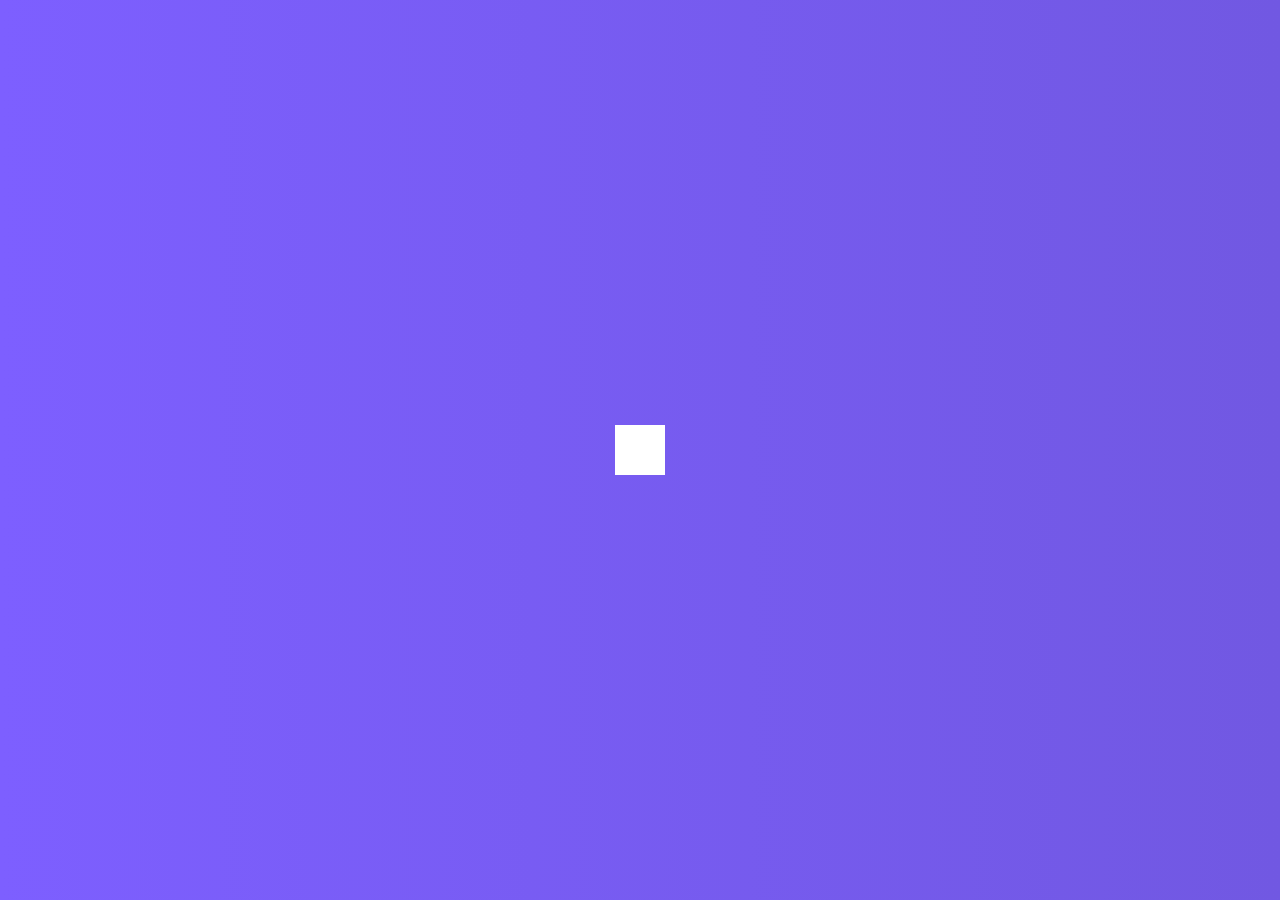
<file: hidden-search-widget/index.html>
<!DOCTYPE html>
<html lang="en">
  <head>
    <meta charset="UTF-8" />
    <meta name="viewport" content="width=device-width, initial-scale=1.0" />
    <link
      rel="stylesheet"
      href="https://cdnjs.cloudflare.com/ajax/libs/font-awesome/5.14.0/css/all.min.css"
      integrity="sha512-1PKOgIY59xJ8Co8+NE6FZ+LOAZKjy+KY8iq0G4B3CyeY6wYHN3yt9PW0XpSriVlkMXe40PTKnXrLnZ9+fkDaog=="
      crossorigin="anonymous"
    />
    <link rel="stylesheet" href="style.css" />
    <title>Hidden Search</title>
  </head>
  <body>
    <div class="search">
      <input class="input" type="text" placeholder="Search..." />
      <button class="btn">
        <i class="fas fa-search"></i>
      </button>
    </div>
    <script src="script.js"></script>
  </body>
</html>
</file>
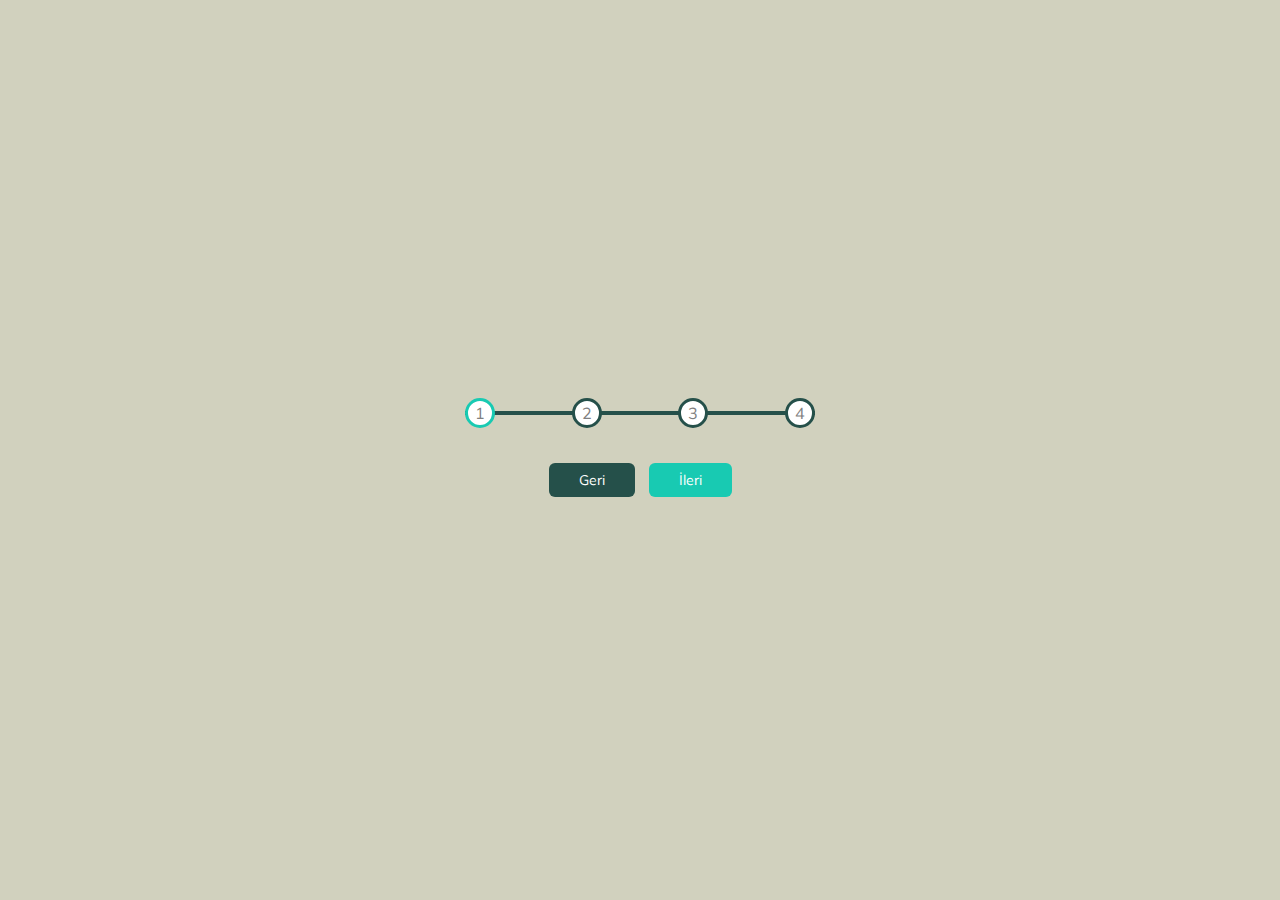
<file: progress-steps/index.html>
<!DOCTYPE html>
<html lang="tr">

<head>
    <meta charset="UTF-8">
    <meta name="viewport" content="width=device-width, initial-scale=1.0">
    <link rel="stylesheet" href="style.css">
    <title>Progress Steps</title>
</head>

<body>
    <div class="container">
        <div class="progress-container">
            <div class="progress" id="progress"></div>
            <div class="circle active">1</div>
            <div class="circle">2</div>
            <div class="circle">3</div>
            <div class="circle">4</div>

        </div>
        <button class="btn" id="prev" disabled>Geri</button>
        <button class="btn" id="next">İleri</button>
    </div>
    <script src="script.js" type="text/javascript"></script>
</body>

</html>
</file>
<file: hidden-search-widget/style.css>
@import url("https://fonts.googleapis.com/css2?family=Roboto:wght@400;700&display=swap");

* {
  box-sizing: border-box;
}

body {
  background-image: linear-gradient(90deg, #7d5fff, #7158e2);
  font-family: "Roboto", sans-serif;
  display: flex;
  align-items: center;
  justify-content: center;
  height: 100vh;
  overflow: hidden;
  margin: 0;
}
.search {
  position: relative;
  height: 50px;
}
.search .input {
  background-color: white;
  border: 0;
  font-size: 18px;
  padding: 15px;
  height: 50px;
  width: 50px;
  transition: width 0.3s ease;
}
.btn {
  background-color: white;
  border: 0;
  cursor: pointer;
  font-size: 24px;
  position: absolute;
  top: 0;
  left: 0;
  height: 50px;
  width: 50px;
  transition: transform 0.3s ease;
}
.btn:focus,
input:focus {
  outline: none;
}
.search.active .input {
  width: 200px;
}
.search.active .btn {
  transform: translateX(198px);
}
</file>
<file: progress-steps/style.css>
@import url('https://fonts.googleapis.com/css?family=Muli&display=swap');

* {
    box-sizing: border-box;
}

:root {
    --line-border-fill: rgb(24, 202, 178);
    --line-border-empty: rgb(37, 80, 74);
}

body {
    background-color: rgb(209, 209, 190);
    font-family: 'Muli', 'sans-serif';
    display: flex;
    flex-direction: column;
    align-items: center;
    justify-content: center;
    height: 100vh;
    margin: 0;
    overflow: hidden;
}

.container {
    text-align: center;
}

.progress-container {
    display: flex;
    justify-content: space-between;
    position: relative;
    margin-bottom: 30px;
    max-width: 100%;
    width: 350px;
}

.progress-container::before {
    content: '';
    background-color: var(--line-border-empty);
    position: absolute;
    top: 50%;
    left: 0;
    transform: translateY(-50%);
    height: 4px;
    width: 100%;
    z-index: -1;
}

.progress {
    background-color: var(--line-border-fill);
    position: absolute;
    top: 50%;
    left: 0;
    transform: translateY(-50%);
    height: 4px;
    width: 0%;
    z-index: -1;
    transition: 0.4s ease;
}

.circle {
    background-color: white;
    color: gray;
    border-radius: 50%;
    height: 30px;
    width: 30px;
    display: flex;
    align-items: center;
    justify-content: center;
    border: 3px solid var(--line-border-empty);
    transition: .4s ease;
}

.circle.active {
    border-color: var(--line-border-fill);
}

.btn {
    background-color: var(--line-border-fill);
    color: white;
    border: 0;
    border-radius: 6px;
    cursor: pointer;
    font-family: inherit;
    padding: 8px 30px;
    margin: 5px;
    font-size: 14px;
}

.btn:active {
    transform: scale();
}

.btn:focus {
    outline: 0;
}

.btn:disabled {
    background-color: var(--line-border-empty);
    cursor: not-allowed;
}
</file>
